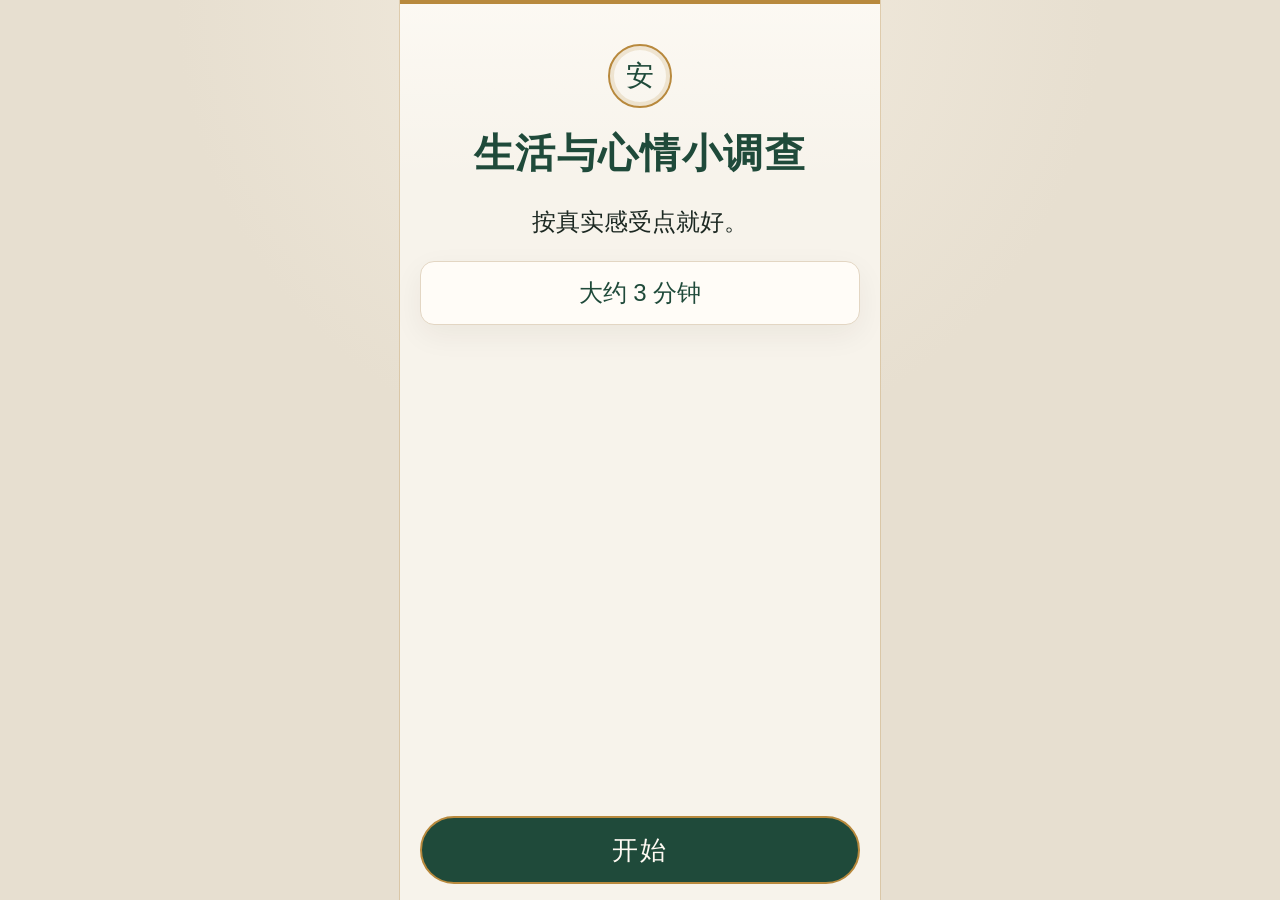
<file: index.html>
<!DOCTYPE html>
<html lang="zh-CN">
<head>
  <meta charset="UTF-8">
  <meta name="viewport" content="width=device-width, initial-scale=1, viewport-fit=cover">
  <meta name="theme-color" content="#1F4A3A">
  <meta name="description" content="按真实感受点就好。大约 3 分钟。">
  <title>生活与心情小调查</title>
  <link rel="icon" href="data:image/svg+xml,%3Csvg xmlns='http://www.w3.org/2000/svg' viewBox='0 0 64 64'%3E%3Ccircle cx='32' cy='32' r='28' fill='%231F4A3A' stroke='%23B8893D' stroke-width='4'/%3E%3C/svg%3E">
  <!-- 更新 css/js 后把 ?v= 加一，避免手机沿用旧缓存 -->
  <link rel="stylesheet" href="css/style.css?v=9">
</head>
<body>
  <div id="app" data-screen="welcome"></div>
  <noscript>
    <p style="padding:24px;font-size:22px;line-height:1.7;">请先打开浏览器的脚本，再点选。不用打字。</p>
  </noscript>
  <script src="js/config.js?v=9"></script>
  <script src="js/content.js?v=9"></script>
  <script src="js/scoring.js?v=9"></script>
  <script src="js/submit.js?v=9"></script>
  <script src="js/app.js?v=9"></script>
  <script>
    /* 脚本没加载上（网太慢/被拦）时，别留白屏 */
    setTimeout(function () {
      var app = document.getElementById("app");
      if (app && !app.firstChild) app.innerHTML = '<p style="padding:24px;font-size:22px;line-height:1.7;">网络有点慢，没打开。<br>请稍等后刷新一下。</p><button type="button" onclick="location.reload()" style="margin:0 24px;min-height:60px;padding:0 28px;font-size:22px;">刷新</button>';
    }, 8000);
  </script>
</body>
</html>
</file>
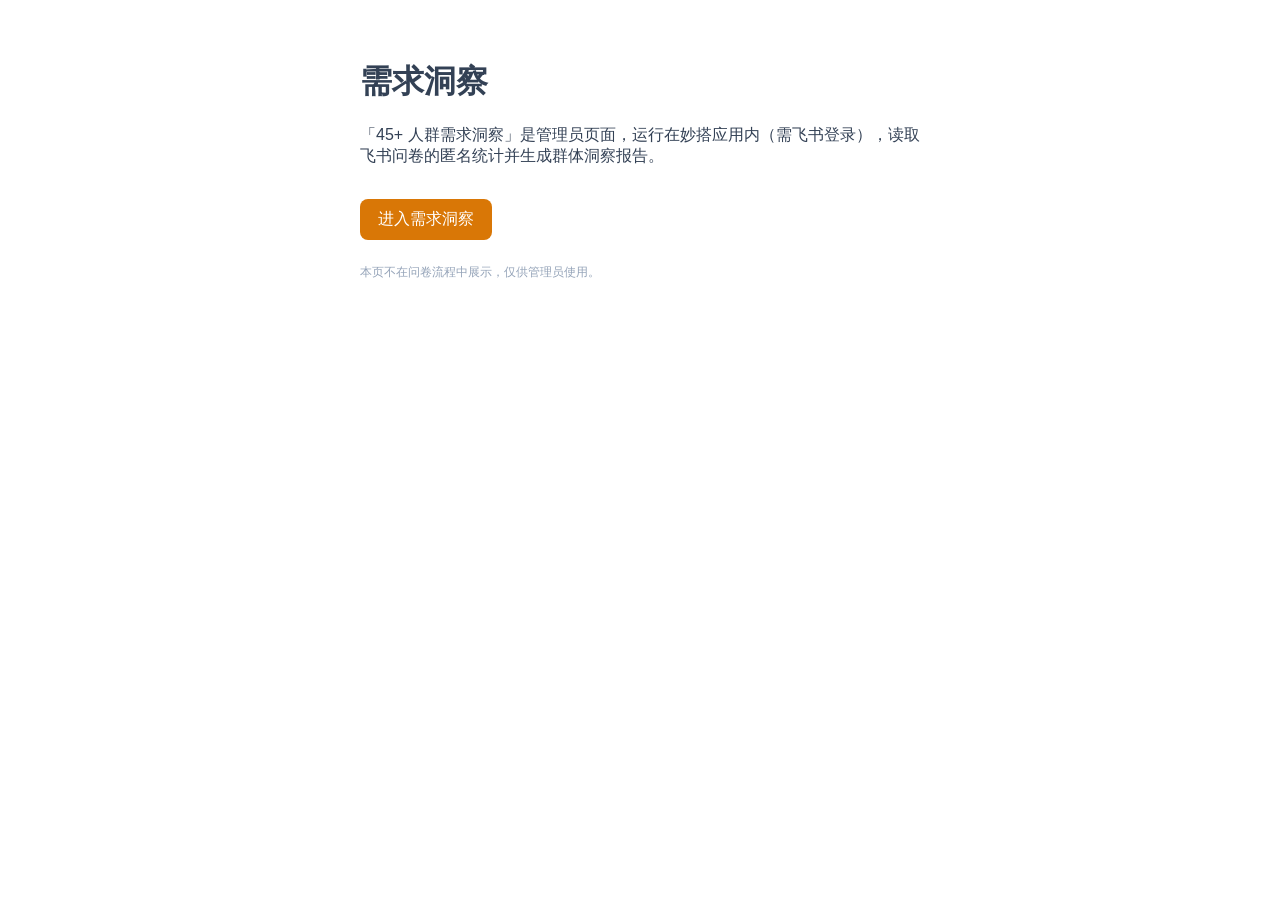
<file: insights.html>
<!doctype html>
<html lang="zh">
<head>
<meta charset="utf-8">
<meta name="viewport" content="width=device-width,initial-scale=1">
<meta name="robots" content="noindex,nofollow">
<title>需求洞察（管理员）</title>
<style>body{font-family:-apple-system,"PingFang SC",sans-serif;max-width:560px;margin:60px auto;padding:0 20px;color:#334155}a.btn{display:inline-block;margin-top:16px;padding:10px 18px;background:#d97706;color:#fff;border-radius:8px;text-decoration:none}</style>
</head>
<body>
<h1>需求洞察</h1>
<p>「45+ 人群需求洞察」是管理员页面，运行在妙搭应用内（需飞书登录），读取飞书问卷的匿名统计并生成群体洞察报告。</p>
<a class="btn" href="https://hvtg4neiebi.feishuapp.com/app/app_17g16djq8cb/insights">进入需求洞察</a>
<p style="font-size:12px;color:#94a3b8;margin-top:24px">本页不在问卷流程中展示，仅供管理员使用。</p>
</body>
</html>
</file>
<file: css/style.css>
/* 生活与心情小调查：米白、墨绿、暖金。字号与点击区按 50～70 岁阅读设置。 */

:root {
  --paper: #f7f3eb;
  --paper-deep: #e7dfd0;
  --card: #fffcf7;
  --ink: #1c2822;
  --ink-soft: #3a4740;
  --green: #1f4a3a;
  --green-deep: #16382c;
  --gold: #b8893d;
  --gold-ink: #7a5620;
  --line: #e3d6c3;
  --selected: #e6f1ea;
  --shadow: 0 10px 30px rgba(48, 36, 18, 0.06);
  --sans: "PingFang SC", "Hiragino Sans GB", "Noto Sans CJK SC", "Noto Sans SC", "Microsoft YaHei", "Heiti SC", sans-serif;
  --serif: "Songti SC", "STSong", "Noto Serif CJK SC", "Noto Serif SC", "SimSun", serif;
}

* { box-sizing: border-box; }

html {
  -webkit-text-size-adjust: 100%;
  color-scheme: light;
}

body {
  margin: 0;
  min-height: 100vh; /* 旧版 iOS / 微信内核不认 dvh 时兜底 */
  min-height: 100dvh;
  color: var(--ink);
  background: var(--paper-deep);
  font-family: var(--sans);
  font-size: 22px;
  line-height: 1.8;
}

button,
input {
  font: inherit;
  color: inherit;
}

button {
  touch-action: manipulation;
  -webkit-tap-highlight-color: transparent;
}

#app { min-height: 100vh; min-height: 100dvh; }

.shell {
  width: min(480px, 100%);
  height: 100vh;
  height: 100dvh;
  margin: 0 auto;
  display: flex;
  flex-direction: column;
  background:
    linear-gradient(180deg, rgba(255, 252, 247, 0.65), rgba(247, 243, 235, 0) 180px),
    var(--paper);
  box-shadow: inset 0 4px 0 var(--gold), 0 0 0 1px rgba(184, 137, 61, 0.28);
}

.body {
  flex: 1;
  min-height: 0;
  overflow: auto;
  padding: calc(18px + env(safe-area-inset-top)) 16px 12px;
}

.foot {
  flex: none;
  padding: 8px 16px calc(16px + env(safe-area-inset-bottom));
  background: linear-gradient(180deg, rgba(247, 243, 235, 0), var(--paper) 28%);
}

.hero { padding-top: 18px; }

.seal {
  width: 64px;
  height: 64px;
  margin: 8px auto 18px;
  border: 2px solid var(--gold);
  border-radius: 50%;
  display: grid;
  place-items: center;
  box-shadow: inset 0 0 0 4px rgba(184, 137, 61, 0.18);
}

.seal span {
  font-family: var(--serif);
  font-size: 28px;
  color: var(--green);
  line-height: 1;
}

h1 {
  margin: 0;
  font-family: var(--serif);
  font-size: 36px;
  font-weight: 600;
  line-height: 1.4;
  letter-spacing: 0.04em;
  color: var(--green);
  text-align: center;
}

.lede {
  margin: 20px 0 0;
  font-size: 24px;
  line-height: 1.7;
  text-align: center;
  color: var(--ink);
}

.duration {
  margin: 18px 0 0;
  padding: 12px 14px;
  border-radius: 14px;
  background: var(--card);
  border: 1px solid var(--line);
  color: var(--green);
  font-size: 24px;
  line-height: 1.6;
  text-align: center;
  box-shadow: var(--shadow);
}

.quiet {
  margin: 14px 0 0;
  font-size: 22px;
  color: var(--ink-soft);
  text-align: center;
}

.progress { margin-bottom: 16px; }

.progress-row {
  display: flex;
  justify-content: space-between;
  gap: 12px;
  font-size: 22px;
  color: var(--green);
}

.track {
  height: 12px;
  margin-top: 8px;
  border-radius: 999px;
  background: #efe4d4;
  overflow: hidden;
}

.fill {
  height: 100%;
  border-radius: inherit;
  background: linear-gradient(90deg, var(--green), #3e735c 70%, var(--gold));
}

.kicker {
  min-height: 1.4em;
  margin: 0 0 8px;
  font-size: 22px;
  line-height: 1.5;
  color: var(--gold-ink);
}

.kicker-spacer { visibility: hidden; }

.question h1 {
  font-size: 30px;
  line-height: 1.45;
  text-align: left;
  letter-spacing: 0;
}

.question h1:focus {
  outline: none;
}

.help,
.count,
.hint {
  margin: 12px 0 0;
  font-size: 22px;
  line-height: 1.6;
}

.foot .hint {
  margin: 0 0 8px;
  min-height: 0;
  text-align: center;
}

.foot .hint:empty { display: none; }

.help,
.count { color: var(--ink-soft); }

.hint {
  min-height: 1.5em;
  color: #8a4b2f;
}

.options {
  display: flex;
  flex-direction: column;
  gap: 12px;
  margin-top: 18px;
}

.option {
  width: 100%;
  min-height: 76px;
  padding: 16px 18px;
  display: flex;
  align-items: center;
  justify-content: space-between;
  gap: 12px;
  text-align: left;
  background: var(--card);
  border: 2px solid var(--line);
  border-radius: 16px;
  box-shadow: var(--shadow);
  cursor: pointer;
}

.option-label {
  font-size: 24px;
  line-height: 1.45;
}

.tick {
  flex: none;
  width: 36px;
  height: 36px;
  border-radius: 50%;
  border: 2px solid var(--gold);
  display: grid;
  place-items: center;
  font-size: 22px;
  color: transparent;
}

.option[aria-pressed="true"] {
  background: var(--selected);
  border-color: var(--green);
  box-shadow: inset 4px 0 0 var(--gold);
}

.option[aria-pressed="true"] .tick {
  background: var(--green);
  border-color: var(--green);
  color: #f7f3eb;
}

.option:focus-visible,
.btn-primary:focus-visible,
.btn-ghost:focus-visible,
.btn-text:focus-visible {
  outline: 3px solid var(--gold);
  outline-offset: 2px;
}

.btn-primary,
.btn-ghost,
.btn-text {
  width: 100%;
  border-radius: 999px;
  cursor: pointer;
}

.btn-primary {
  min-height: 68px;
  border: 2px solid var(--gold);
  background: var(--green);
  color: #fffaf3;
  font-size: 26px;
  letter-spacing: 0.08em;
}

.btn-primary:active { background: var(--green-deep); }

.btn-ghost {
  min-height: 60px;
  margin-top: 10px;
  border: 2px solid var(--green);
  background: transparent;
  color: var(--green);
  font-size: 22px;
}

.btn-text {
  min-height: 56px;
  margin-top: 8px;
  border: none;
  background: transparent;
  color: var(--green);
  font-size: 22px;
  text-decoration: underline;
  text-underline-offset: 4px;
}

.btn-text[hidden] { display: none; }

.hero-result { padding-top: 8px; }

.hero-result h1 { font-size: 34px; }

.feedback {
  margin-top: 8px;
  padding: 8px 2px 12px;
}

.feedback p {
  margin: 0 0 18px;
  font-size: 26px;
  line-height: 1.75;
}

.fine-print {
  margin: 8px 0 0;
  font-size: 18px;
  line-height: 1.6;
  text-align: center;
  color: var(--ink-soft);
}

@media (min-width: 390px) {
  .body { padding-left: 20px; padding-right: 20px; }
  .foot { padding-left: 20px; padding-right: 20px; }
  h1 { font-size: 40px; }
  .question h1 { font-size: 32px; }
  .option-label { font-size: 26px; }
}

@media (max-width: 340px) {
  h1 { font-size: 32px; }
  .lede,
  .duration { font-size: 22px; }
  .question h1 { font-size: 26px; }
  .option { min-height: 72px; }
  .option-label { font-size: 22px; }
}

@media (min-width: 840px) {
  body {
    background:
      radial-gradient(circle at top, #f3ecdf, var(--paper-deep) 42%);
  }
}

@media (prefers-reduced-motion: reduce) {
  * { scroll-behavior: auto !important; }
}
</file>
